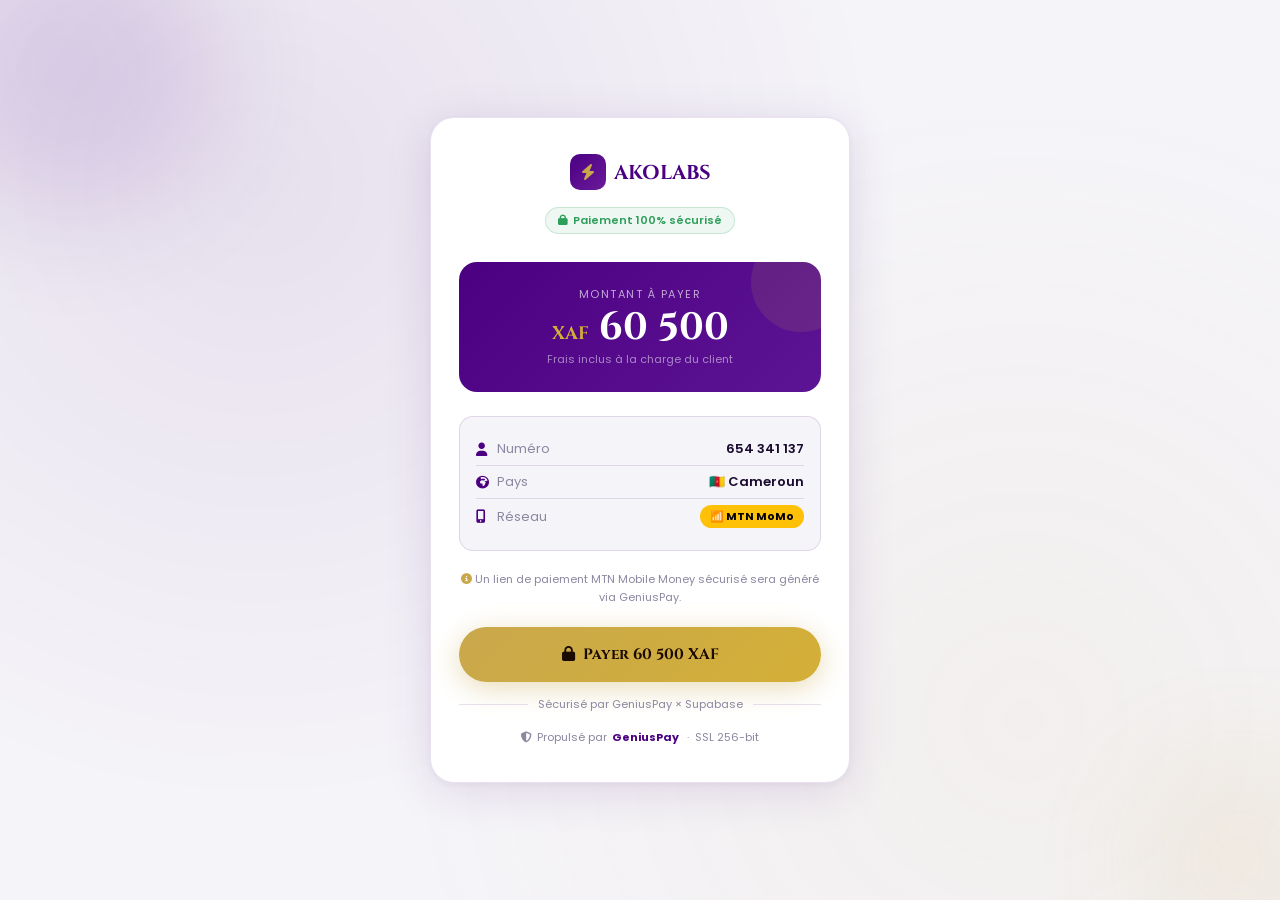
<file: graphic.html>
<!DOCTYPE html>
<html lang="fr">
<head>
  <meta charset="UTF-8">
  <meta name="viewport" content="width=device-width, initial-scale=1.0, maximum-scale=1.0">
  <title>AKOLABS — Paiement Sécurisé</title>
  <link rel="preconnect" href="https://fonts.googleapis.com">
  <link href="https://fonts.googleapis.com/css2?family=Cinzel:wght@400;600;700&family=Poppins:wght@300;400;500;600;700&display=swap" rel="stylesheet">
  <link rel="stylesheet" href="https://cdnjs.cloudflare.com/ajax/libs/font-awesome/6.5.0/css/all.min.css">
  <style>
    :root {
      --violet: #4B0082; --violet-light: #6A1B9A;
      --gold: #C9A84C; --gold-light: #D4AF37;
      --bg: #F5F4F8; --card: #FFFFFF;
      --text: #1A0A2E; --text-sec: #4A4767; --muted: #8A87A0;
      --border: rgba(75,0,130,0.12); --success: #2E9E5B;
      --font-head: 'Cinzel', serif; --font-body: 'Poppins', sans-serif;
    }
    * { box-sizing: border-box; margin: 0; padding: 0; }
    body {
      background: var(--bg); font-family: var(--font-body);
      min-height: 100vh; display: flex; flex-direction: column;
      align-items: center; justify-content: center;
      padding: 20px; position: relative; overflow-x: hidden;
    }
    body::before {
      content: ''; position: fixed; inset: 0; z-index: 0;
      background: radial-gradient(circle at 20% 20%, rgba(75,0,130,0.08) 0%, transparent 50%),
                  radial-gradient(circle at 80% 80%, rgba(201,168,76,0.06) 0%, transparent 50%);
      pointer-events: none;
    }
    .orb { position: fixed; border-radius: 50%; filter: blur(60px); opacity: 0.12; pointer-events: none; animation: float 10s ease-in-out infinite; }
    .orb1 { width: 300px; height: 300px; background: var(--violet); top: -80px; left: -80px; }
    .orb2 { width: 200px; height: 200px; background: var(--gold); bottom: -60px; right: -60px; animation-delay: 4s; }
    @keyframes float { 0%,100%{transform:translateY(0) scale(1)} 50%{transform:translateY(-20px) scale(1.05)} }

    .pay-card {
      position: relative; z-index: 1; background: var(--card);
      border: 1px solid var(--border); border-radius: 24px;
      padding: 36px 28px; width: 100%; max-width: 420px;
      box-shadow: 0 8px 48px rgba(75,0,130,0.12), 0 2px 8px rgba(0,0,0,0.05);
      animation: slideUp 0.5s ease both;
    }
    @keyframes slideUp { from{opacity:0;transform:translateY(24px)} to{opacity:1;transform:translateY(0)} }

    .pay-header { text-align: center; margin-bottom: 28px; }
    .pay-logo {
      display: inline-flex; align-items: center; gap: 8px;
      font-family: var(--font-head); font-size: 20px; color: var(--violet); font-weight: 700; margin-bottom: 16px;
    }
    .pay-logo-icon {
      width: 36px; height: 36px; border-radius: 10px;
      background: linear-gradient(135deg, var(--violet), var(--violet-light));
      display: flex; align-items: center; justify-content: center; color: var(--gold); font-size: 16px;
    }
    .pay-secure-badge {
      display: inline-flex; align-items: center; gap: 5px;
      background: rgba(46,158,91,0.08); border: 1px solid rgba(46,158,91,0.2);
      color: var(--success); font-size: 11px; font-weight: 600; padding: 4px 12px; border-radius: 50px;
    }
    .pay-amount-box {
      background: linear-gradient(135deg, #4B0082, #5D1494);
      border-radius: 18px; padding: 24px; text-align: center; margin-bottom: 24px;
      position: relative; overflow: hidden;
    }
    .pay-amount-box::before {
      content: ''; position: absolute; top: -30px; right: -30px;
      width: 100px; height: 100px; border-radius: 50%; background: rgba(201,168,76,0.12);
    }
    .pay-amount-label { font-size: 11px; color: rgba(255,255,255,0.65); text-transform: uppercase; letter-spacing: 1.5px; margin-bottom: 6px; }
    .pay-amount-value { font-family: var(--font-head); font-size: 38px; color: #fff; font-weight: 700; line-height: 1; margin-bottom: 4px; }
    .pay-amount-value span { font-size: 18px; color: var(--gold-light); }
    .pay-amount-fees { font-size: 11px; color: rgba(255,255,255,0.5); }

    .pay-info-block { background: var(--bg); border: 1px solid var(--border); border-radius: 14px; padding: 16px; margin-bottom: 20px; }
    .pay-info-row { display: flex; align-items: center; justify-content: space-between; padding: 6px 0; font-size: 13px; }
    .pay-info-row:not(:last-child) { border-bottom: 1px solid var(--border); }
    .pay-info-label { color: var(--muted); display: flex; align-items: center; gap: 7px; }
    .pay-info-label i { width: 14px; color: var(--violet); }
    .pay-info-val { font-weight: 600; color: var(--text); }
    .pay-mtn-badge { display: inline-flex; align-items: center; gap: 5px; background: #FFC107; color: #000; font-size: 11px; font-weight: 700; padding: 3px 10px; border-radius: 50px; }

    .btn-pay {
      width: 100%; padding: 17px;
      background: linear-gradient(135deg, var(--gold), var(--gold-light));
      color: #1A0A00; font-weight: 700; font-size: 15px; font-family: var(--font-head);
      border: none; border-radius: 50px; cursor: pointer;
      display: flex; align-items: center; justify-content: center; gap: 10px;
      box-shadow: 0 6px 28px rgba(201,168,76,0.4); transition: transform .2s, box-shadow .2s; margin-bottom: 14px;
    }
    .btn-pay:hover:not(:disabled) { transform: translateY(-2px); box-shadow: 0 10px 36px rgba(201,168,76,0.5); }
    .btn-pay:disabled { opacity: 0.7; cursor: not-allowed; }
    .spinner { width: 18px; height: 18px; border: 2px solid rgba(0,0,0,0.2); border-top-color: #1A0A00; border-radius: 50%; animation: spin 0.8s linear infinite; display: none; }
    .btn-pay.loading .spinner { display: block; }
    .btn-pay.loading .btn-text { display: none; }
    @keyframes spin { to { transform: rotate(360deg); } }

    .pay-note { text-align: center; font-size: 11px; color: var(--muted); margin-bottom: 20px; line-height: 1.6; }
    .pay-note i { color: var(--gold); }
    .pay-divider { display: flex; align-items: center; gap: 10px; margin-bottom: 16px; }
    .pay-divider::before, .pay-divider::after { content: ''; flex: 1; height: 1px; background: var(--border); }
    .pay-divider span { font-size: 11px; color: var(--muted); white-space: nowrap; }
    .pay-powered { text-align: center; font-size: 11px; color: var(--muted); display: flex; align-items: center; justify-content: center; gap: 5px; }
    .pay-powered strong { color: var(--violet); }

    .pay-error { display: none; background: rgba(255,100,100,0.08); border: 1px solid rgba(255,100,100,0.25); border-radius: 12px; padding: 14px; font-size: 13px; color: #CC3333; margin-bottom: 14px; text-align: center; }
    .pay-error.show { display: block; }

    /* Résultat */
    .pay-result { display: none; text-align: center; }
    .pay-result.show { display: block; }
    .result-icon { font-size: 52px; margin-bottom: 16px; }
    .result-title { font-family: var(--font-head); font-size: 20px; font-weight: 700; margin-bottom: 8px; }
    .result-sub { font-size: 13px; color: var(--text-sec); margin-bottom: 20px; line-height: 1.7; }
    .result-link-box { background: var(--bg); border: 1px solid var(--border); border-radius: 12px; padding: 14px; word-break: break-all; font-size: 12px; color: var(--violet); margin-bottom: 16px; text-align: left; line-height: 1.6; }
    .btn-copy { width: 100%; padding: 14px; background: linear-gradient(135deg, var(--violet), var(--violet-light)); color: #fff; font-weight: 700; font-size: 14px; font-family: var(--font-head); border: none; border-radius: 50px; cursor: pointer; display: flex; align-items: center; justify-content: center; gap: 8px; transition: transform .2s, opacity .2s; margin-bottom: 10px; }
    .btn-copy:hover { transform: translateY(-2px); opacity: 0.92; }
    .btn-open { width: 100%; padding: 14px; background: rgba(75,0,130,0.05); color: var(--violet); font-weight: 700; font-size: 14px; font-family: var(--font-head); border: 2px solid var(--violet); border-radius: 50px; cursor: pointer; display: flex; align-items: center; justify-content: center; gap: 8px; transition: background .2s; text-decoration: none; }
    .btn-open:hover { background: rgba(75,0,130,0.1); }

    .toast { position: fixed; bottom: 24px; left: 50%; transform: translateX(-50%) translateY(80px); background: var(--text); color: #fff; font-size: 13px; font-weight: 500; padding: 12px 22px; border-radius: 50px; transition: transform .3s ease; z-index: 999; }
    .toast.show { transform: translateX(-50%) translateY(0); }
  </style>
</head>
<body>
<div class="orb orb1"></div>
<div class="orb orb2"></div>

<div class="pay-card">
  <div class="pay-header">
    <div class="pay-logo">
      <div class="pay-logo-icon"><i class="fas fa-bolt"></i></div>
      AKOLABS
    </div><br>
    <div class="pay-secure-badge"><i class="fas fa-lock"></i> Paiement 100% sécurisé</div>
  </div>

  <div id="payForm">
    <div class="pay-amount-box">
      <div class="pay-amount-label">Montant à payer</div>
      <div class="pay-amount-value"><span>XAF</span> 60 500</div>
      <div class="pay-amount-fees">Frais inclus à la charge du client</div>
    </div>

    <div class="pay-info-block">
      <div class="pay-info-row">
        <div class="pay-info-label"><i class="fas fa-user"></i> Numéro</div>
        <div class="pay-info-val">654 341 137</div>
      </div>
      <div class="pay-info-row">
        <div class="pay-info-label"><i class="fas fa-globe-africa"></i> Pays</div>
        <div class="pay-info-val">🇨🇲 Cameroun</div>
      </div>
      <div class="pay-info-row">
        <div class="pay-info-label"><i class="fas fa-mobile-alt"></i> Réseau</div>
        <div class="pay-info-val"><span class="pay-mtn-badge">📶 MTN MoMo</span></div>
      </div>
    </div>

    <div class="pay-error" id="payError"></div>

    <p class="pay-note">
      <i class="fas fa-info-circle"></i>
      Un lien de paiement MTN Mobile Money sécurisé sera généré via GeniusPay.
    </p>

    <button class="btn-pay" id="btnPay" onclick="initPaiement()">
      <span class="spinner"></span>
      <span class="btn-text"><i class="fas fa-lock"></i> &nbsp;Payer 60 500 XAF</span>
    </button>

    <div class="pay-divider"><span>Sécurisé par GeniusPay × Supabase</span></div>
    <div class="pay-powered"><i class="fas fa-shield-alt"></i> Propulsé par <strong>GeniusPay</strong> &nbsp;·&nbsp; SSL 256-bit</div>
  </div>

  <div class="pay-result" id="payResult">
    <div class="result-icon">✅</div>
    <div class="result-title" style="color:#2E9E5B">Lien généré !</div>
    <div class="result-sub">Votre lien de paiement MTN Mobile Money est prêt.<br>Copiez-le et envoyez-le au client.</div>
    <div class="result-link-box" id="resultLink"></div>
    <button class="btn-copy" onclick="copyLink()"><i class="fas fa-copy"></i> Copier le lien</button>
    <a class="btn-open" id="btnOpen" href="#" target="_blank"><i class="fas fa-external-link-alt"></i> Ouvrir le lien</a>
  </div>
</div>

<div class="toast" id="toast"></div>

<script>
  // ── Config (même que config.js) ──
  const SUPABASE_ANON_KEY = 'eyJhbGciOiJIUzI1NiIsInR5cCI6IkpXVCJ9.eyJpc3MiOiJzdXBhYmFzZSIsInJlZiI6ImN3am5qbWF3amNwaHRhamZ6bG9kIiwicm9sZSI6ImFub24iLCJpYXQiOjE3NzI3MzY2OTAsImV4cCI6MjA4ODMxMjY5MH0.sC3ggUFUbW6ZeFR2KKj5dpBAqy10EVLmNA6kRjMVEDY';
  const PAYMENT_EDGE_FN   = 'https://cwjnjmawjcphtajfzlod.supabase.co/functions/v1/create-payment';

  let paymentLink = '';

  async function initPaiement() {
    const btn    = document.getElementById('btnPay');
    const errBox = document.getElementById('payError');

    btn.disabled = true;
    btn.classList.add('loading');
    errBox.classList.remove('show');

    const reference = 'AKO-' + Date.now() + '-' + Math.random().toString(36).slice(2,7).toUpperCase();

    const body = {
      amount: 60500,
      currency: 'XOF',
      description: 'Paiement AKOLABS — MTN MoMo CM',
      reference: reference,
      success_url: 'https://akolabs.store/?payment=success&ref=' + reference,
      error_url:   'https://akolabs.store/?payment=error',
      customer: {
        name: 'Client AKOLABS',
        email: 'client@akolabs.store',
        phone: '+237654341137',
      },
    };

    try {
      const res = await fetch(PAYMENT_EDGE_FN, {
        method: 'POST',
        headers: {
          'Content-Type': 'application/json',
          'Authorization': 'Bearer ' + SUPABASE_ANON_KEY
        },
        body: JSON.stringify(body)
      });

      const data = await res.json();

      if (res.ok && (data.checkout_url || data.payment_url)) {
        paymentLink = data.checkout_url || data.payment_url;
        document.getElementById('resultLink').textContent = paymentLink;
        document.getElementById('btnOpen').href = paymentLink;
        document.getElementById('payForm').style.display = 'none';
        document.getElementById('payResult').classList.add('show');
      } else {
        const msg = data.error || data.message || JSON.stringify(data);
        errBox.textContent = '⚠️ ' + msg;
        errBox.classList.add('show');
        btn.disabled = false;
        btn.classList.remove('loading');
      }
    } catch (e) {
      errBox.textContent = '⚠️ Erreur réseau : ' + e.message;
      errBox.classList.add('show');
      btn.disabled = false;
      btn.classList.remove('loading');
    }
  }

  function copyLink() {
    if (!paymentLink) return;
    navigator.clipboard.writeText(paymentLink).then(() => showToast('✅ Lien copié !')).catch(() => {
      const el = document.createElement('textarea');
      el.value = paymentLink;
      document.body.appendChild(el);
      el.select();
      document.execCommand('copy');
      document.body.removeChild(el);
      showToast('✅ Lien copié !');
    });
  }

  function showToast(msg) {
    const t = document.getElementById('toast');
    t.textContent = msg;
    t.classList.add('show');
    setTimeout(() => t.classList.remove('show'), 2500);
  }
</script>
</body>
</html>
</file>
